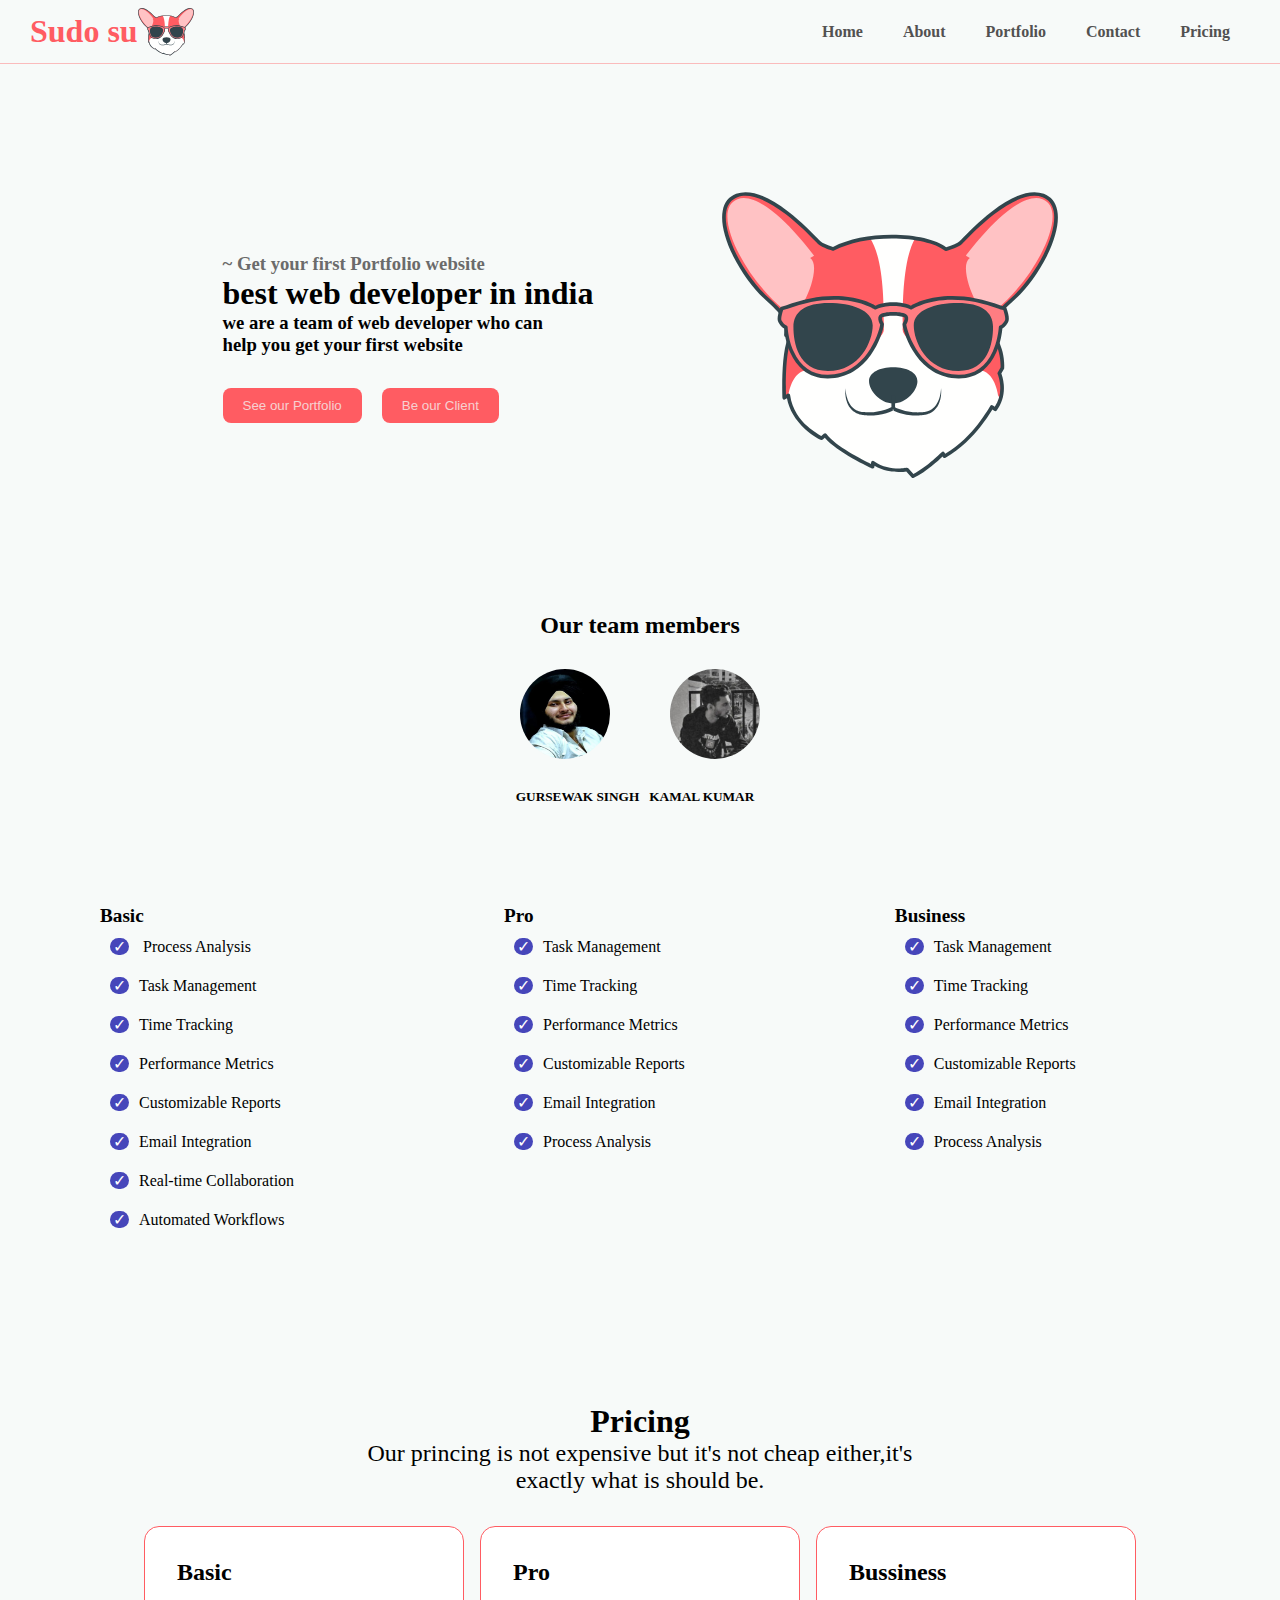
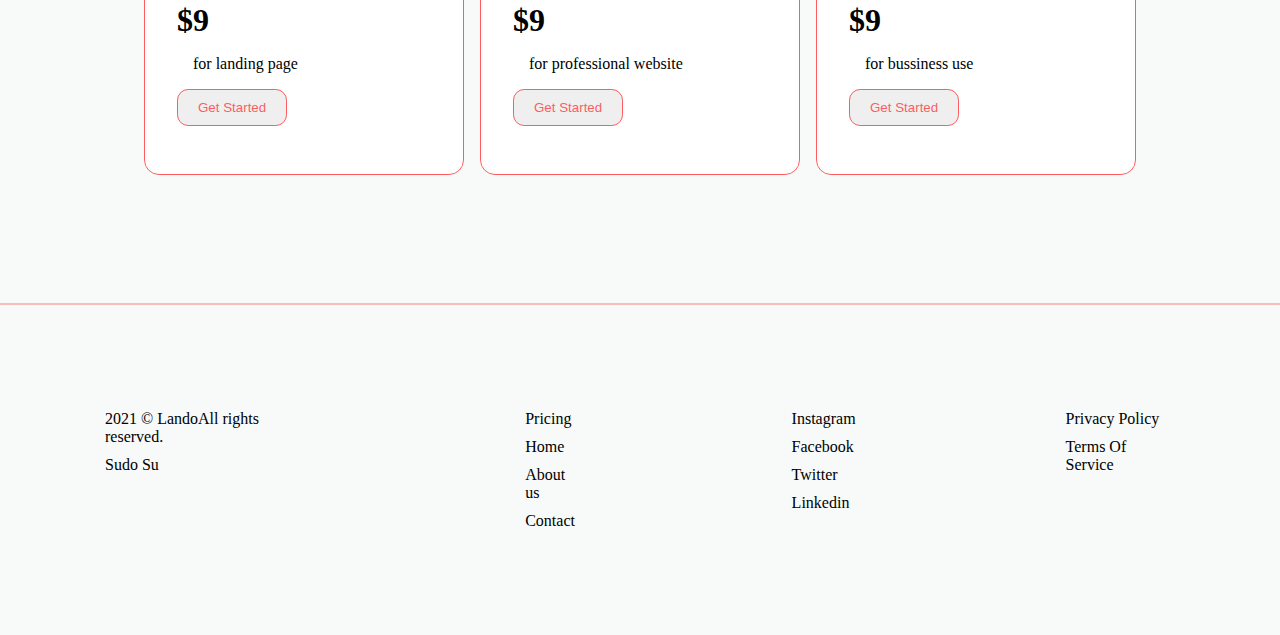
<file: A-Project-On-Exit-The-Plug-In/index.html>
<!DOCTYPE html>
<html lang="en">
  <head>
    <title>web wisdom</title>
    <link rel="stylesheet" href="css/style.css" />
    <meta charset="UTF-8" />
    <meta name="viewport" content="width=device-width, initial-scale=1.0" />
    <meta name="description" content="web Wisdom: a web dev compition" />
    <meta name="viewport" content="width=device-width, initial-scale=1.0" />
    <meta name="keywords" content="Javascript,Web Wisdom, Creative developer" />
    <link rel="apple-touch-icon" sizes="76x76" href="./icon.svg" />
    <link rel="icon" sizes="32x32" href="./icon.svg" />
    <link rel="icon" sizes="192x192" href="./icon.svg" />
    <meta name="theme-color" content="#000" />
    <meta name="author" content="sudo su" />
    <style>
      #hero {
        display: flex;
        justify-content: center;
        align-items: center;
      }
      #hero .section {
        padding: 4rem;
        margin-top: 4rem;
        margin-bottom: 4rem;
      }
      #hero .section div button {
        padding: 10px 20px;
        margin-top: 2rem;
        margin-right: 1rem;
        background-color: var(--primary);
        color: var(--bg);
        border: none;
        border-radius: 0.5rem;
        transition: all 0.4s ease-in-out;
      }
      #hero .section div button:hover {
        background-color: var(--bg);
        color: var(--primary);
      }
      #tagline {
        color: rgb(107, 107, 107);
      }
      #description {
        width: 22rem;
      }
      #hero img {
        height: 18rem;
      }
      .item {
        display: flex;
        flex-direction: column;
        padding: 100px;
      }

      .con {
        padding: 5px;
        color: black;
      }

      #testimonial {
        display: flex;
        justify-content: center;
        align-items: center;
        flex-direction: column;
      }

      #testimonial div {
        display: flex;
        justify-content: center;
        align-items: center;
      }

      #testimonial div img {
        padding: 30px;
        transition: all 0.2s linear;
      }
      #testimonial div img:hover {
        opacity: 0.7;
      }

      .box-compare {
        display: flex;
        flex-direction: row;
      }

      .feature {
        font-weight: 700;
        font-size: larger;
      }

      .piont {
        padding: 10px;
        transition: all 0.2s linear;
      }
      .piont:hover {
        scale: 1.1;
      }

      .piont span {
        background: rgb(70, 70, 186);
        border-radius: 50px;
        padding: 0 3px;
        margin-right: 10px;
        color: white;
        transition: all 0.1s linear;
      }

      .piont:hover span {
        background-color: var(--bg);
        color: rgb(70, 70, 186);
      }

      .box-compare {
        display: flex;
      }
      .second {
        display: flex;
      }
      .compare {
        padding: 100px;
      }
      #pricing {
        display: flex;
        flex-direction: column;
        justify-content: center;
        align-items: center;
        margin-bottom: 4rem;
        padding: 4rem;
      }
      #pricing div.cards {
        display: flex;
        gap: 1rem;
      }
      #pricing h2.des {
        font-weight: 400;
        width: 35rem;
        text-align: center;
        margin-bottom: 2rem;
      }
      .card {
        width: 20rem;
        padding: 2rem;
        background-color: white;
        border-radius: 15px;
        border: 1px solid var(--primary);
        transition: all 0.4s ease-in-out;
      }
      .card > * {
        margin-bottom: 1rem;
      }
      .card:hover {
        scale: 1.15;
      }
      .card button {
        padding: 10px 20px;
        border: 1px solid var(--primary);
        border-radius: 0.7rem;
        color: var(--primary);
        transition: all 0.4s ease-in-out;
      }
      .card p {
        margin-left: 1rem;
      }
      .card button:hover {
        background: var(--primary);
        color: white;
      }
      .kamal {
        height: 150px;
        width: 150px;
        border-radius: 100px;
      }
      .gursewak {
        height: 150px;
        width: 150px;
        border-radius: 100px;
      }
      .name{
        padding-right: 10px;
      }
    </style>
  </head>
  <body>
    <header>
      <h1><span>Sudo su</span><img src="./icon.svg" alt="logo" /></h1>
      <nav>
        <ul>
          <ul>
            <li><a href="#">Home</a></li>
            <li><a href="#">About</a></li>
            <li><a href="#">Portfolio</a></li>
            <li><a href="#">Contact</a></li>
            <li><a href="#">Pricing</a></li>
          </ul>
        </ul>
      </nav>
    </header>
    <main>
      <div id="hero">
        <div class="section">
          <h3 id="tagline">~ Get your first Portfolio website</h3>
          <h1>best web developer in india</h1>
          <h3 id="description">
            we are a team of web developer who can help you get your first
            website
          </h3>
          <div>
            <button>See our Portfolio</button>
            <button>Be our Client</button>
          </div>
        </div>
        <div class="section">
          <img src="./icon.svg" alt="logo" />
        </div>
      </div>
      <div id="testimonial">
        <h2>Our team members</h2>
        <div>
          <img
            src="5ac2d69b-aa5f-4ae6-9d24-e92db1b2ea40.jpeg"
            alt="kamal"
            class="kamal"
          />
          <img
            src="99513744-a313-4b29-b445-c0710fe19b0f.jpeg"
            alt="gursewak"
            class="gursewak"
          />
        </div>
        <div class="names">
          <h5 class="name">GURSEWAK SINGH</h5>
          <h5 class="name">KAMAL KUMAR</h>
        </div>
      </div>
      <div class="box-compare">
        <div class="compare">
          <ul>
            <li class="feature">Basic</li>
            <li class="piont"><span>&#x2713;</span> Process Analysis</li>
            <li class="piont"><span>&#x2713;</span>Task Management</li>
            <li class="piont"><span>&#x2713;</span>Time Tracking</li>
            <li class="piont"><span>&#x2713;</span>Performance Metrics</li>
            <li class="piont"><span>&#x2713;</span>Customizable Reports</li>
            <li class="piont"><span>&#x2713;</span>Email Integration</li>
            <li class="piont"><span>&#x2713;</span>Real-time Collaboration</li>
            <li class="piont"><span>&#x2713;</span>Automated Workflows</li>
          </ul>
        </div>
        <div class="compare">
          <ul>
            <li class="feature">Pro</li>
            <li class="piont"><span>&#x2713;</span>Task Management</li>
            <li class="piont"><span>&#x2713;</span>Time Tracking</li>
            <li class="piont"><span>&#x2713;</span>Performance Metrics</li>
            <li class="piont"><span>&#x2713;</span>Customizable Reports</li>
            <li class="piont"><span>&#x2713;</span>Email Integration</li>
            <li class="piont"><span>&#x2713;</span>Process Analysis</li>
          </ul>
        </div>
        <div class="compare">
          <ul>
            <li class="feature">Business</li>
            <li class="piont"><span>&#x2713;</span>Task Management</li>
            <li class="piont"><span>&#x2713;</span>Time Tracking</li>
            <li class="piont"><span>&#x2713;</span>Performance Metrics</li>
            <li class="piont"><span>&#x2713;</span>Customizable Reports</li>
            <li class="piont"><span>&#x2713;</span>Email Integration</li>
            <li class="piont"><span>&#x2713;</span>Process Analysis</li>
          </ul>
        </div>
      </div>
      <div id="pricing">
        <h1>Pricing</h1>
        <h2 class="des">
          Our princing is not expensive but it's not cheap either,it's exactly
          what is should be.
        </h2>
        <div class="cards">
          <div class="card">
            <h2>Basic</h2>
            <h1>$9</h1>
            <p>for landing page</p>
            <button>Get Started</button>
          </div>
          <div class="card">
            <h2>Pro</h2>
            <h1>$9</h1>
            <p>for professional website</p>
            <button>Get Started</button>
          </div>
          <div class="card">
            <h2>Bussiness</h2>
            <h1>$9</h1>
            <p>for bussiness use</p>
            <button>Get Started</button>
          </div>
        </div>
      </div>
    </main>
    <footer>
      <div class="item">
        <a href="#" class="con">2021 © LandoAll rights reserved.</a>
        <a href="#" class="con">Sudo Su</a>
      </div>
      <div class="item">
        <a href="#" class="con">Pricing</a>
        <a href="#" class="con">Home</a>
        <a href="#" class="con">About us</a>
        <a href="#" class="con">Contact</a>
      </div>
      <div class="item">
        <a href="#" class="con">Instagram</a>
        <a href="#" class="con">Facebook</a>
        <a href="#" class="con">Twitter</a>
        <a href="#" class="con">Linkedin</a>
      </div>
      <div class="item">
        <a href="#" class="con">Privacy Policy</a>
        <a href="#" class="con">Terms Of Service</a>
      </div>
    </footer>
  </body>
</html>
</file>
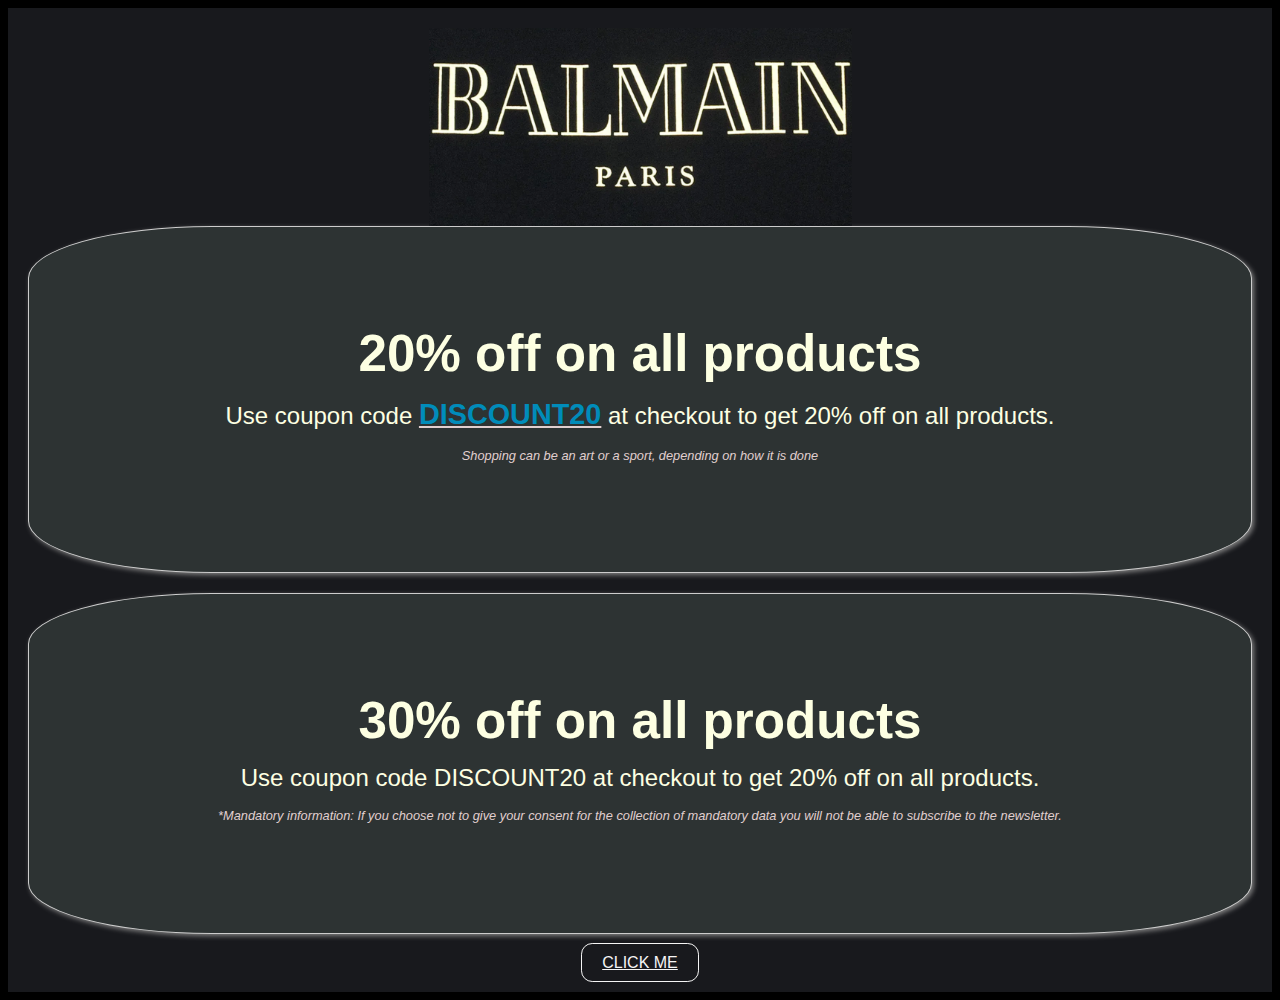
<file: A-Project-On-Exit-The-Plug-In/new.html>
<body>
  <div class="discount-coupons-section">
    <head>
      <title>Exit Plugin</title>
      <link rel="stylesheet" href="css/style2.css" />
    </head>
    <!-- <h2 style="color: white">~BALMAIN~<br />PARIS</h2>
     -->
    <img src="Screenshot from 2023-04-27 16-01-17.png" alt="" />
    <div class="coupon-card">
      <div class="coupon-details">
        <h3>20% off on all products</h3>
        <p>
          Use coupon code
          <a href="#" class="dic"><strong>DISCOUNT20</strong></a> at checkout to
          get 20% off on all products.
        </p>
        <p class="validity">
          Shopping can be an art or a sport, depending on how it is done
        </p>
      </div>
    </div>
    <div class="coupon-card">
      <div class="coupon-details">
        <h3>30% off on all products</h3>
        <p>Use coupon code DISCOUNT20 at checkout to get 20% off on all products.</p>
        <p class="validity">*Mandatory information: If you choose not to give your consent for the collection of mandatory data you will not be able to subscribe to the newsletter.</p>
      </div>
    </div>
    <center>
      <a href="index.html" class="back-button">CLICK ME</a>
    </center>
  </body>
  </div>
</file>
<file: A-Project-On-Exit-The-Plug-In/css/style.css>
:root {
  --primary: #ff5c62;
  --bg: rgba(244, 248, 247, 0.756);
}

* {
  margin: 0;
  padding: 0;
  box-sizing: border-box;
}

html,
body {
  scroll-behavior: smooth;
}

html {
  background-color: var(--bg);
}

header {
  display: flex;
  height: 4rem;
  display: flex;
  padding: 0 30px;
  align-items: center;
  justify-content: space-between;
  border-bottom: 1px solid #ff5c6165;
}

header ul {
  display: flex;
}

header h1 {
  color: var(--primary);
  display: flex;
  align-items: center;
  justify-content: center;
  transition: all 0.2s linear;
}

header h1:hover {
  color: #eb4449;
  scale: 1.05;
}

header ul li {
  padding: 0 20px;
  font-weight: 600;
}
ul {
  list-style: none;
}

a {
  text-decoration: none;
  color: rgb(82, 81, 81);
  transition: all 0.4s linear;
}

a:hover {
  color: var(--primary);
}

footer {
  display: flex;
  border-top: 2px solid #ff5c6165;
}
</file>
<file: A-Project-On-Exit-The-Plug-In/css/style2.css>
body{
  background-color: black;
}
.back-button {
  padding: 10px 20px;
  margin: 30px;
  height: 50px;
  width: 50px;
  border: 1px solid whitesmoke;
  border-radius: 0.7rem;
  color: whitesmoke;
  transition: all 0.4s ease-in-out;
    
    /* transition: all 0.2s ease-in-out; */
  }
  
  .back-button:hover {
    background: rgb(224, 119, 119);
        color: rgb(242, 233, 233);
  }
.discount-coupons-section {
    background-color: #18191D;
    /* background-image: url(https://imgs.search.brave.com/qM_NPN7igfsf2IUu0J-y2fLOxYCYRxBb97sZQBatEJA/rs:fit:626:417:1/g:ce/aHR0cHM6Ly9pbWcu/ZnJlZXBpay5jb20v/ZnJlZS1waG90by9z/aG9wcGluZy1vbmxp/bmUtaG9tZS1jb25j/ZXB0LWJsdWUtYmFj/a2dyb3VuZC1jb3B5/c3BhY2VfMTIwNS02/MzAzLmpwZz9zaXpl/PTYyNiZleHQ9anBn); */
    padding: 20px;
    font-family: Arial, Helvetica, sans-serif;
    text-align: center;
  }
  
  .discount-coupons-section h2 {
    margin-bottom: 20px;
    font-size: 3em;
    text-transform: uppercase;
    letter-spacing: 2px;
  }
  
  .coupon-card {
    display: flex;
    flex-direction: column;
    justify-content: space-evenly;
    margin-bottom: 20px;
    padding: 97px;
    border: 1px solid #ccc;
    color: #FDFFE2;
    background-color: #2d3333;
    box-shadow: 2px 2px 5px grey;
    transition: all 0.2s ease-in-out;
    cursor: pointer;
    border-radius: 15%;
  }
  
  .coupon-card:hover {
    transform: translateY(-5px);
  }
  
  .coupon-card .coupon-details h3 {
    margin-top: 0;
    margin-bottom: 10px;
    font-size: 3.2em;
  }
  
  .coupon-card .coupon-details p strong {
    font-size: 1.2em;
    color: #008CBA;
  }
  
  .coupon-card .coupon-details p {
    margin-top: 0;
    margin-bottom: 10px;
    font-size: 1.5em;
    line-height: 1.5;
  }
  
  .coupon-card .coupon-details .validity {
    font-style: italic;
    font-size: 0.8em;
    margin-top: 10px;
    color: #e0cfcf;
  }
  .dic{
    color: #e0cfcf;
    
  }
</file>
